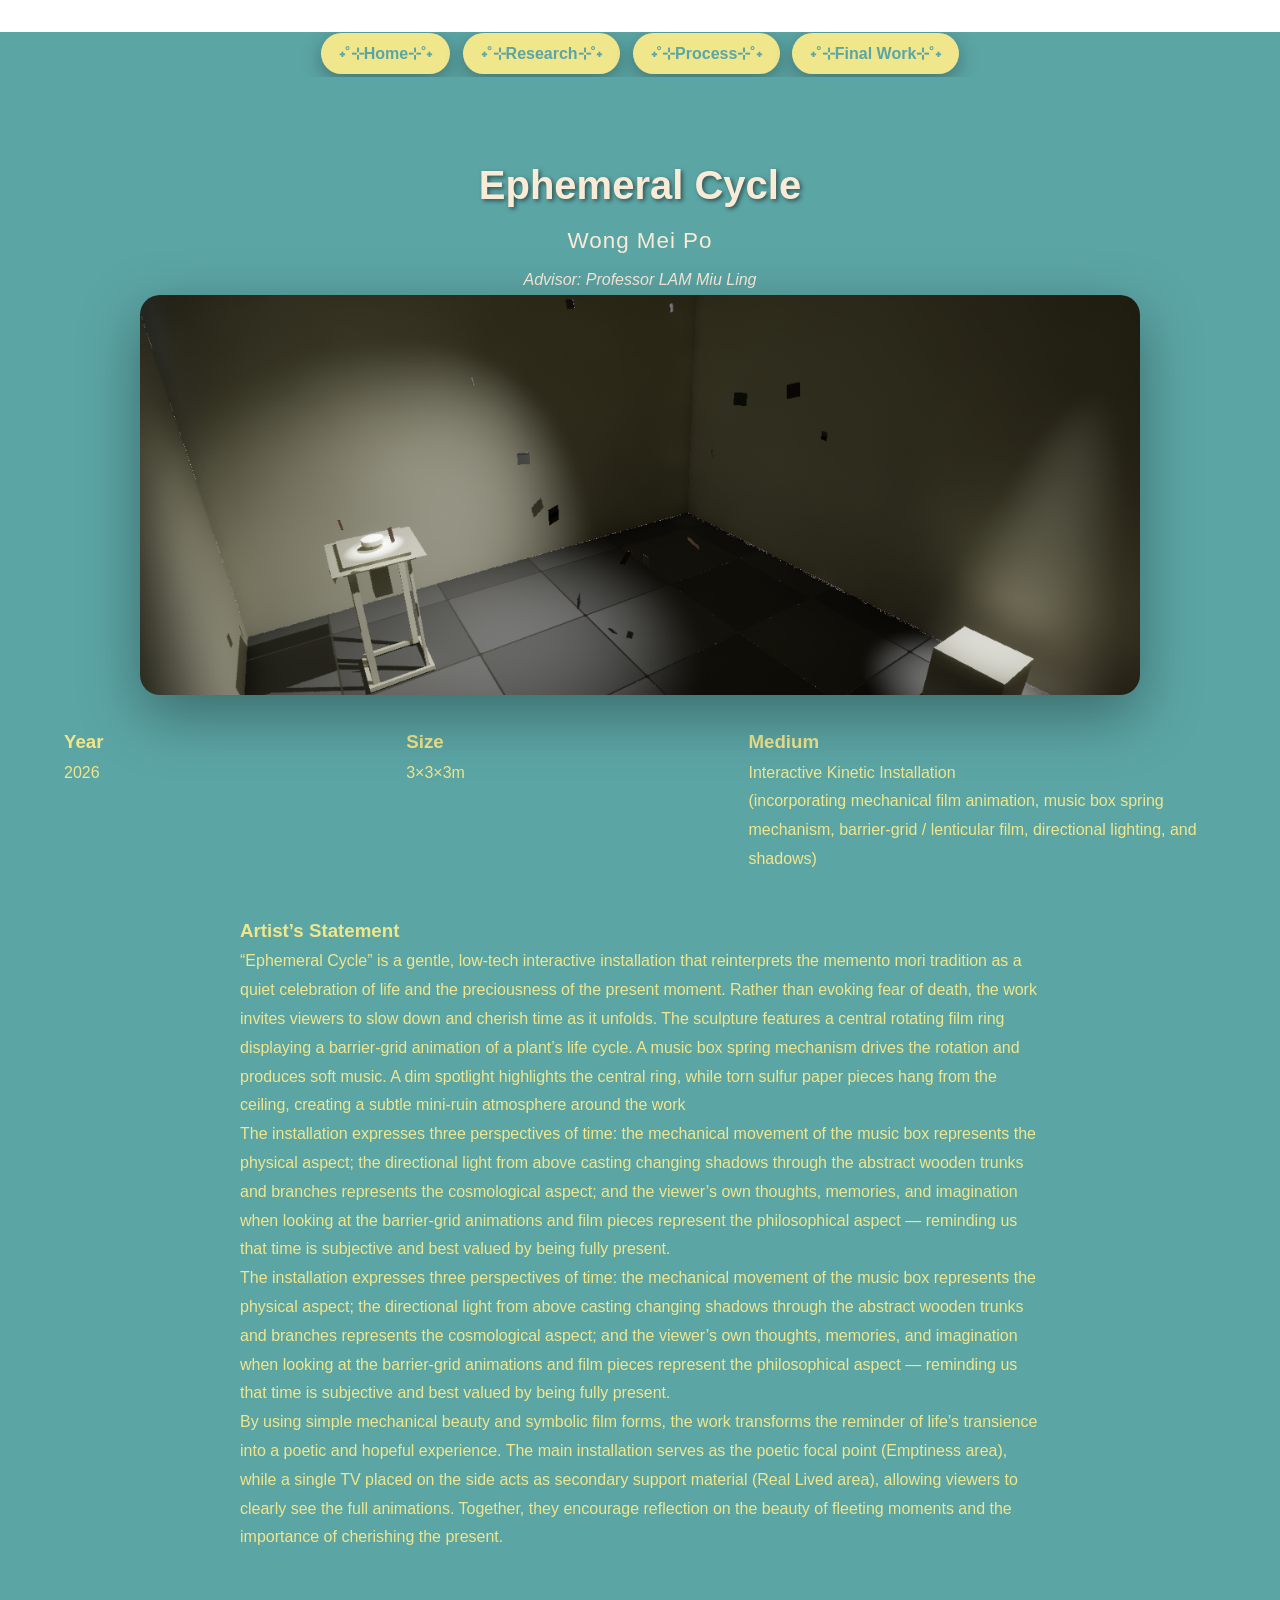
<file: index.html>
<!DOCTYPE html>
<html lang="en">

<head>
    <meta charset="UTF-8">
    <meta name="viewport" content="width=device-width, initial-scale=1.0">
    <title>Home - Ephemeral Cycle</title>
    <script src="https://d3js.org/d3.v7.min.js"></script>
    <link rel="stylesheet" href="style.css">
</head>

<body>

    <nav>
        <ul>
            <li><a href="index.html" class="view-more-btn">˖˚⊹Home⊹˚˖</a></li>
            <li><a href="research.html" class="view-more-btn">˖˚⊹Research⊹˚˖</a></li>
            <li><a href="process.html" class="view-more-btn">˖˚⊹Process⊹˚˖</a></li>
            <li><a href="final-work.html" class="view-more-btn">˖˚⊹Final Work⊹˚˖</a></li>
        </ul>
    </nav>

    <section id="home">
        <h1>Ephemeral Cycle</h1>

        <div class="project-credits">
            <p class="artist-name">Wong Mei Po</p>
            <p class="advisor-name">Advisor: Professor LAM Miu Ling</p>
            <!-- Carousel for automatic playing photos -->
            <div class="carousel">
                <div class="carousel-inner">
                    <div class="carousel-item"><img src="images/Mid April 2026_01.png"></div>
                    <div class="carousel-item"><img src="images/Mid April 2026_02.png"></div>
                    <div class="carousel-item"><img src="images/Mid April 2026_03.png"></div>
                </div>
            </div>
            <div class="info-container">
                <div class="info-item">
                    <h3>Year</h3>
                    <div>2026</div>
                </div>

                <div class="info-item">
                    <h3>Size</h3>
                    <div>3×3×3m</div>
                </div>

                <div class="info-item">
                    <h3>Medium</h3>
                    <div>Interactive Kinetic Installation</div>
                    <p>(incorporating mechanical film animation, music box spring mechanism, barrier-grid / lenticular
                        film, directional lighting, and shadows)</p>
                </div>
            </div>
        </div>
        </div>

        <div class="artist-statement">
            <div class="artist-statement">
                <h3>Artist’s Statement</h3>
                <p>“Ephemeral Cycle” is a gentle, low-tech interactive installation that reinterprets the memento mori
                    tradition as a quiet celebration of life and the preciousness of the present moment. Rather than
                    evoking
                    fear of death, the work invites viewers to slow down and cherish time as it unfolds.
                    The sculpture features a central rotating film ring displaying a barrier-grid animation of a plant’s
                    life cycle. A music box spring mechanism drives the rotation and produces soft music. A dim
                    spotlight
                    highlights the central ring, while torn sulfur paper pieces hang from the ceiling, creating a subtle
                    mini-ruin atmosphere around the work</p>
                <p>The installation expresses three perspectives of time: the mechanical movement of the music box
                    represents the physical aspect; the directional light from above casting changing shadows through
                    the
                    abstract wooden trunks and branches represents the cosmological aspect; and the viewer’s own
                    thoughts,
                    memories, and imagination when looking at the barrier-grid animations and film pieces represent the
                    philosophical aspect — reminding us that time is subjective and best valued by being fully present.
                </p>
                <p>The installation expresses three perspectives of time: the mechanical movement of the music box
                    represents the physical aspect; the directional light from above casting changing shadows through
                    the
                    abstract wooden trunks and branches represents the cosmological aspect; and the viewer’s own
                    thoughts,
                    memories, and imagination when looking at the barrier-grid animations and film pieces represent the
                    philosophical aspect — reminding us that time is subjective and best valued by being fully present.
                </p>
                <p>By using simple mechanical beauty and symbolic film forms, the work transforms the reminder of life’s
                    transience into a poetic and hopeful experience. The main installation serves as the poetic focal
                    point
                    (Emptiness area), while a single TV placed on the side acts as secondary support material (Real
                    Lived area), allowing viewers to clearly see the full animations. Together, they encourage
                    reflection on
                    the beauty of fleeting moments and the importance of cherishing the present.</p>
            </div>

    </section>

    <!-- Back to Top -->
    <button id="back-to-top" title="Back to Top">^</button>

    <!-- Loader -->
    <div id="loader">
        <div class="hourglass"></div>
        <p>It is almost done! Please wait~</p>
    </div>

    <script>
        // Back to top
        const btt = document.getElementById('back-to-top');
        window.addEventListener('scroll', () => {
            btt.classList.toggle('show', window.scrollY > 500);
        });
        btt.onclick = () => window.scrollTo({ top: 0, behavior: 'smooth' });

        // Loader
        window.addEventListener('load', () => {
            document.body.classList.add('loaded');
        });

        // Simple carousel autoplay
        const carouselInner = document.querySelector('.carousel-inner');
        const items = document.querySelectorAll('.carousel-item');
        let current = 0;
        const intervalTime = 3000; // 3 seconds
        let slideInterval;

        const nextSlide = () => {
            current = (current + 1) % items.length;
            carouselInner.style.transform = `translateX(-${current * 100}%)`;
        };

        const startSlide = () => {
            slideInterval = setInterval(nextSlide, intervalTime);
        };

        startSlide();
    </script>
</body>

</html>
</file>
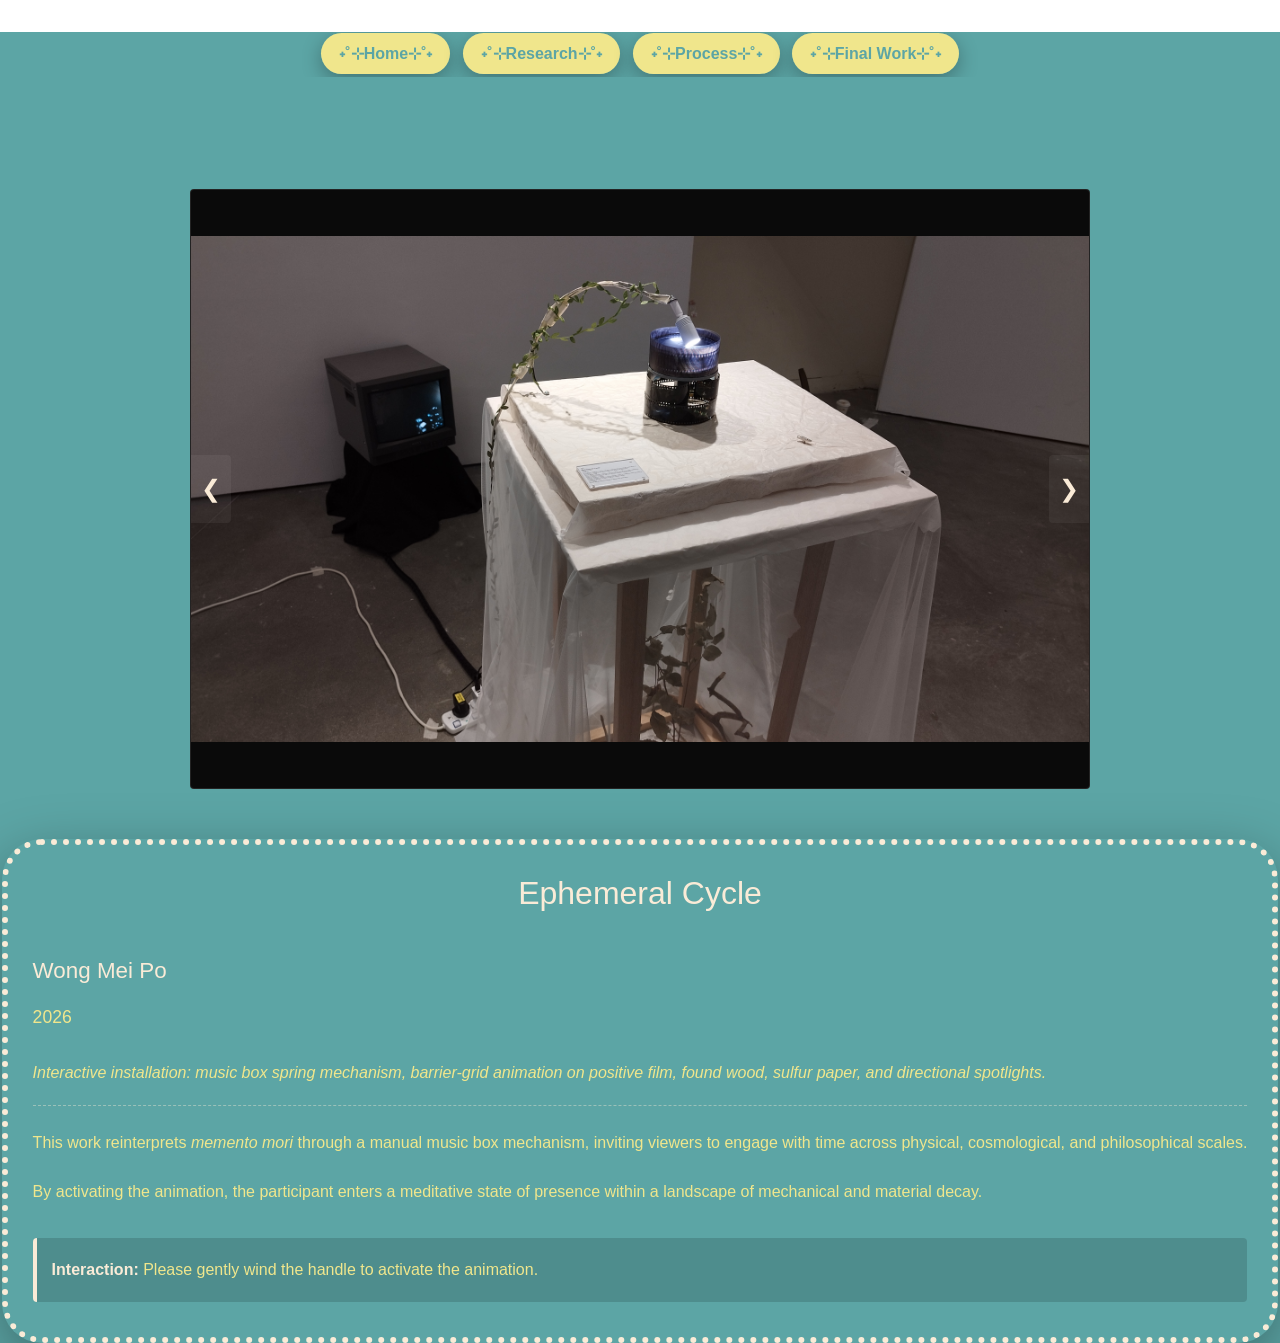
<file: final-work.html>
<!DOCTYPE html>
<html lang="en">

<head>
    <meta charset="UTF-8">
    <meta name="viewport" content="width=device-width, initial-scale=1.0">
    <title>Final Work - Ephemeral Cycle</title>
    <link rel="stylesheet" href="style.css">
</head>

<body>

    <nav>
        <ul>
            <li><a href="index.html" class="view-more-btn">˖˚⊹Home⊹˚˖</a></li>
            <li><a href="research.html" class="view-more-btn">˖˚⊹Research⊹˚˖</a></li>
            <li><a href="process.html" class="view-more-btn">˖˚⊹Process⊹˚˖</a></li>
            <li><a href="final-work.html" class="view-more-btn">˖˚⊹Final Work⊹˚˖</a></li>
        </ul>
    </nav>

    <main class="final-work-container">
        
        <section class="final-carousel">
            <div class="carousel-wrapper">
                <div class="carousel-images" id="carousel-images">
                    <div class="carousel-slide"><img src="images/Final01.jpg" alt="Final Work 1"></div>
                    <div class="carousel-slide"><img src="images/Final02.jpg" alt="Final Work 2"></div>
                    <div class="carousel-slide"><img src="images/Final03.jpg" alt="Final Work 3"></div>
                    <div class="carousel-slide"><img src="images/Final04.jpg" alt="Final Work 4"></div>
                </div>
                <button class="nav-btn prev" onclick="moveSlide(-1)">❮</button>
                <button class="nav-btn next" onclick="moveSlide(1)">❯</button>
            </div>
        </section>

        <section class="final-details">
            <div class="process-entry">
                <div class="process-title">Ephemeral Cycle</div>
                
                <div class="process-body">
                    <div class="process-text">
                        <div class="process-points">
                            <div style="font-size: 1.4em; color: antiquewhite; margin-bottom: 5px;">Wong Mei Po</div>
                            <div style="font-size: 1.1em; color: khaki; margin-bottom: 20px;">2026</div>

                            <div style="font-style: italic; border-bottom: 1px dashed rgba(250, 235, 215, 0.4); padding-bottom: 15px; margin-bottom: 20px;">
                                Interactive installation: music box spring mechanism, barrier-grid animation on positive film, found wood, sulfur paper, and directional spotlights.
                            </div>

                            <div>This work reinterprets <em>memento mori</em> through a manual music box mechanism, inviting viewers to engage with time across physical, cosmological, and philosophical scales.</div>
                            <div>By activating the animation, the participant enters a meditative state of presence within a landscape of mechanical and material decay.</div>

                            <div class="interaction-note" style="margin-top: 30px; padding: 15px; background: rgba(0,0,0,0.15); border-left: 4px solid antiquewhite; border-radius: 4px;">
                                <strong>Interaction:</strong> Please gently wind the handle to activate the animation.
                            </div>
                        </div>
                    </div>
                </div>
            </div>
        </section>

    </main>

    <script>
        let currentSlide = 0;
        
        function moveSlide(direction) {
            const container = document.getElementById('carousel-images');
            const slides = document.querySelectorAll('.carousel-slide');
            const totalSlides = slides.length;

            currentSlide = (currentSlide + direction + totalSlides) % totalSlides;
            const offset = -currentSlide * 100;
            container.style.transform = `translateX(${offset}%)`;
        }
    </script>
</body>
</html>
</file>
<file: style.css>
* {
    margin: 0;
    padding: 0;
    box-sizing: border-box;
}

html {
    background: white;
    scroll-behavior: smooth;
}

body {
    background: rgb(92, 165, 165);
    color: khaki;
    font: 16px/1.8 Tahoma, sans-serif;
}

nav {
    margin: 2em auto;
    text-align: center;
    padding: 0 5px;
    overflow-x: auto;
    white-space: nowrap;
}

nav ul {
    display: inline-flex;
    gap: 0.8em;
    list-style: none;
    padding: 8px 0;
}

.view-more-btn {
    padding: 12px 18px;
    background: khaki;
    color: rgb(92, 165, 165);
    font-weight: bold;
    font-size: 1.05em Tahoma, sans-serif;
    border-radius: 50px;
    text-decoration: none;
    transition: all 0.3s;
    box-shadow: 0 6px 20px rgba(0, 0, 0, 0.3);
}

.view-more-btn:hover {
    background: antiquewhite;
    transform: scale(1.05);
}

.info-grid {
    display: grid;
    grid-template-columns: 1fr 2fr;
    /* Year column narrower, Medium wider */
    gap: 50px;
    align-items: start;
}

.info-container {
    display: grid;
    grid-template-columns: 1fr 1fr 1.6fr;
    /* Year | Size | Medium (wider) */
    gap: 50px;
    margin: 30px 0;
}

.info-item {
    min-width: 0;
    /* Helps with text wrapping */
}

/* Main layout for home */
#home {
    padding: 40px 5vw 50px;
    background: rgb(92, 165, 165);
}

#home>h1 {
    text-align: center;
    font-size: 2.5em;
    color: antiquewhite;
    margin-bottom: 20px;
    text-shadow: 2px 2px 4px rgba(0, 0, 0, 0.5);
}

.project-credits {
    text-align: left;
    margin-top: -20px;
    /* Pulls it closer to the H1 title */
    margin-bottom: 40px;
    /* Adds space before the Artist Statement */
}

.artist-name {
    font-size: 1.4rem;
    text-align: center;
    letter-spacing: 1px;
    margin-bottom: 5px;
    color: antiquewhite;
    /* Or your preferred highlight color */
}

.advisor-name {
    font-size: 1rem;
    font-style: italic;
    text-align: center;
    color: antiquewhite;
    /* A slightly softer grey to show hierarchy */
    margin-top: 0;
}

.artist-statement {
    max-width: 800px;
    margin: 0 auto 40px;
    text-align: left;
    font-size: 1em;
    color: khaki;
}

/* Carousel */
.carousel {
    max-width: 1000px;
    margin: 0 auto;
    position: relative;
    overflow: hidden;
    border-radius: 20px;
    box-shadow: 0 20px 60px rgba(0, 0, 0, 0.35);
}

.carousel-inner {
    display: flex;
    transition: transform 0.5s ease;
}

.carousel-item {
    min-width: 100%;
    height: 400px;
    /* Placeholder height */
    background: #ccc;
    /* Placeholder background */
    display: flex;
    align-items: center;
    justify-content: center;
    font-size: 2em;
    color: #333;
}

.carousel-item img {
    width: 100%;
    height: auto;
    object-fit: cover;
}

/* Main layout for process */
#process {
    padding: 40px 5vw 50px;
    background: rgb(92, 165, 165);
}

#process>h2 {
    text-align: center;
    font-size: 2.em;
    color: antiquewhite;
    margin-bottom: 10px;
}

.process-list {
    max-width: 1000px;
    margin: 0 auto;
    display: flex;
    flex-direction: column;
    gap: 25px;
}

.process-entry {
    background: rgb(92, 165, 165);
    border: dotted antiquewhite 6px;
    border-radius: 2.5em;
    padding: 20px 25px;
    box-shadow: 0 20px 60px rgba(0, 0, 0, 0.35);
    transition: all 0.6s ease;
}

.process-entry:hover {
    transform: translateY(-12px);
    box-shadow: 0 40px 90px rgba(0, 0, 0, 0.45);
}

.process-title {
    text-align: center;
    font-size: 2em;
    color: antiquewhite;
    margin-bottom: 25px;
}

.process-body {
    display: flex;
    flex-direction: column;
    gap: 20px;
    align-items: center;
}

@media (min-width: 900px) {
    .process-body {
        flex-direction: row;
        align-items: flex-start;
        justify-content: center;
        gap: 25px;
    }
}

.process-text {
    flex: 1;
    min-width: 0;
    text-align: center;
}

@media (min-width: 900px) {
    .process-text {
        text-align: left;
    }
}

.process-points {
    font-size: 1.em;
    line-height: 2.1;
    color: khaki;
}

.process-points div {
    margin-bottom: 15px;
}

.process-points strong {
    color: antiquewhite;
    font-size: 1.em;
}

.external-links {
    width: 100%;
    margin-top: 30px;
    border-top: 1px dashed antiquewhite;
    padding-top: 20px;
}

.external-links h3 {
    color: antiquewhite;
    font-size: 1.2rem;
    margin-bottom: 15px;
    text-align: center;
}

.link-grid {
    display: flex;
    flex-wrap: wrap;
    gap: 20px;
    justify-content: center;
}

.link-card {
    display: flex;
    align-items: center;
    background: rgba(255, 255, 255, 0.1);
    border: 1px solid khaki;
    border-radius: 10px;
    padding: 10px;
    text-decoration: none;
    width: 280px;
    transition: transform 0.3s ease, background 0.3s ease;
}

.link-card:hover {
    transform: translateY(-5px);
    background: rgba(255, 255, 255, 0.2);
}

.link-card img {
    width: 60px;
    height: 60px;
    object-fit: cover;
    border-radius: 5px;
    margin-right: 15px;
}

.link-info {
    display: flex;
    flex-direction: column;
}

.link-info span {
    color: antiquewhite;
    font-weight: bold;
    font-size: 0.9rem;
}

.link-info small {
    color: khaki;
    font-size: 0.75rem;
}

/* Main layout for research */
#research {
    padding: 40px 5vw 50px;
    background: rgb(92, 165, 165);
}

#research>h2 {
    text-align: center;
    font-size: 2em;
    /* Fixed the .em typo */
    color: antiquewhite;
    margin-bottom: 10px;
}

.research-list {
    max-width: 1000px;
    margin: 0 auto;
    display: flex;
    flex-direction: column;
    gap: 25px;
}

.research-entry {
    background: rgb(92, 165, 165);
    border: dotted antiquewhite 6px;
    border-radius: 2.5em;
    padding: 20px 25px;
    box-shadow: 0 20px 60px rgba(0, 0, 0, 0.35);
    transition: all 0.6s ease;
}

.research-entry:hover {
    transform: translateY(-12px);
    box-shadow: 0 40px 90px rgba(0, 0, 0, 0.45);
}

.research-title {
    text-align: center;
    font-size: 2em;
    color: antiquewhite;
    margin-bottom: 25px;
}

/* This container now keeps everything stacked vertically */
.research-body {
    display: flex;
    flex-direction: column;
    /* Stays vertical */
    gap: 20px;
    align-items: center;
    /* Centers the text block and gallery */
}

/* REMOVED the flex-direction: row from this media query */
@media (min-width: 900px) {
    .research-body {
        /* flex-direction: row; <--- This was the culprit! */
        align-items: center;
        justify-content: center;
        gap: 25px;
    }
}

.research-text {
    width: 100%;
    /* Ensures text takes up full width before gallery starts */
    text-align: center;
}

/* Keep text left-aligned on desktop if you prefer, 
   but it will still be on top of the images */
@media (min-width: 900px) {
    .research-text {
        text-align: left;
    }
}

.research-points {
    font-size: 1em;
    line-height: 2.1;
    color: khaki;
}

.research-points div {
    margin-bottom: 15px;
}

.research-points strong {
    color: antiquewhite;
    font-size: 1em;
}

/* Optional: styling for the gallery images to ensure they look good stacked */
.research-gallery img {
    border-radius: 8px;
    transition: transform 0.3s ease;
}

.research-gallery img:hover {
    transform: scale(1.05);
}

/* D3 Charts - FULLY RESPONSIVE */
.chart-container {
    width: 70%;
    max-width: 600px;
    margin: 0 auto;
}

.chart-container svg {
    width: 70% !important;
    height: auto !important;
    display: block;
}

/* Drawing Lightbox */
#drawing-lightbox {
    display: none;
    position: fixed;
    z-index: 9999;
    inset: 0;
    background: rgba(0, 0, 0, 0.94);
    justify-content: center;
    align-items: center;
    cursor: pointer;
}

#drawing-lightbox img {
    max-width: 70%;
    max-height: 85vh;
    border-radius: 16px;
    box-shadow: 0 20px 60px rgba(0, 0, 0, 0.8);
}

.drawing-close {
    position: absolute;
    top: 30px;
    left: 40px;
    color: #fff;
    font-size: 50bold;
    cursor: pointer;
}

.drawing-nav {
    position: absolute;
    top: 50%;
    font-size: 50px;
    color: #fff;
    cursor: pointer;
    user-select: none;
    padding: 0 20px;
    transform: translateY(-50%);
}

#drawing-prev {
    left: 30px;
}

#drawing-next {
    right: 30px;
}

/* Back to Top */
#back-to-top {
    position: fixed;
    bottom: 35px;
    right: 35px;
    width: 64px;
    height: 64px;
    background: khaki;
    color: rgb(92, 165, 165);
    border: none;
    border-radius: 50%;
    font-size: 32px;
    cursor: pointer;
    box-shadow: 0 10px 35px rgba(0, 0, 0, 0.5);
    opacity: 0;
    visibility: hidden;
    transition: all 0.4s ease;
    z-index: 998;
}

#back-to-top.show {
    opacity: 1;
    visibility: visible;
}

#back-to-top:hover {
    background: antiquewhite;
    transform: scale(1.15);
}

/* Loader */
#loader {
    position: fixed;
    inset: 0;
    background: rgb(92, 165, 165);
    display: flex;
    flex-direction: column;
    align-items: center;
    justify-content: center;
    z-index: 9999;
    color: khaki;
    font-size: 1.8em;
    transition: opacity 0.8s ease-out;
}

.hourglass {
    width: 100px;
    height: 100px;
    border: 12px solid khaki;
    border-radius: 50%;
    border-top-color: transparent;
    border-bottom-color: transparent;
    animation: spin 1.4s linear infinite;
    margin-bottom: 40px;
}

@keyframes spin {
    to {
        transform: rotate(360deg);
    }
}

.loaded #loader {
    opacity: 0;
    visibility: hidden;
    pointer-events: none;
}

/* Add this to your style.css if not already present */
.process-gallery {
    display: flex;
    flex-wrap: wrap;
    gap: 15px;
    margin-top: 15px;
    justify-content: center;
}

/* Update this block in your <style> tag */
.process-gallery img,
.process-gallery video {
    /* <-- Add this line! */
    width: 200px;
    height: 140px;
    object-fit: cover;
    border: 3px solid antiquewhite;
    border-radius: 15px;
    cursor: pointer;
    transition: transform 0.3s;
    background: #000;
    /* Adds a nice black background before the video loads */
}

.process-gallery img:hover,
.process-gallery video:hover {
    /* <-- Add this line too! */
    transform: scale(1.05);
}

.process-gallery img:hover {
    transform: scale(1.1);
}

/* Update these specific sections in your <style> tag */

.timeline-container {
    position: sticky;
    top: 0;
    background: rgba(92, 165, 165, 0.95);
    padding: 15px 40px;
    /* Increased side padding for label safety */
    margin: 20px auto;
    max-width: 90%;
    /* Changed from 1000px to percentage for responsiveness */
    z-index: 100;
    border-radius: 12px;
    box-shadow: 0 4px 15px rgba(0, 0, 0, 0.25);
    box-sizing: border-box;
    /* Ensures padding doesn't add to width */
}

.timeline {
    position: relative;
    height: 22px;
    background: antiquewhite;
    border-radius: 11px;
    margin-bottom: 30px;
    /* Space for labels */
    width: 100%;
}

.timeline-label {
    position: absolute;
    top: 28px;
    left: 50%;
    transform: translateX(-50%);
    font-size: 0.75rem;
    /* Slightly smaller to fit more on mobile */
    color: antiquewhite;
    white-space: nowrap;
    text-shadow: 0 1px 2px rgba(0, 0, 0, 0.3);
    font-weight: bold;
}

.collapsible-wrapper {
    /* This is the 'ceiling' - any content taller than this will be hidden */
    max-height: 200px !important;

    /* This is the 'cloak' - it MUST be hidden to chop off the text */
    overflow: hidden !important;

    position: relative;
    transition: max-height 0.5s ease-in-out;
}

/* This is the 'Fade' effect you are seeing */
.collapsible-wrapper::after {
    content: '';
    position: absolute;
    bottom: 0;
    left: 0;
    width: 100%;
    height: 80px;
    background: linear-gradient(transparent, rgba(0, 0, 0, 0.9));
    /* Adjust color to your bg */
    pointer-events: none;
}

/* When the 'expanded' class is added via JS, the ceiling disappears */
.collapsible-wrapper.expanded {
    max-height: 5000px !important;
    /* A giant number so all text fits */
}

/* Hide the fade effect when expanded */
.collapsible-wrapper.expanded::after {
    display: none;
}

.final-work-container {
    padding-top: 80px;
    /* Adjust this so the carousel starts below the Nav bar */
    display: flex;
    flex-direction: column;
    align-items: center;
}

.final-carousel {
    width: 100%;
    max-width: 900px;
    /* Wider to accommodate horizontal images */
    margin: 0 auto 50px;
}

.carousel-wrapper {
    position: relative;
    overflow: hidden;
    background: #0a0a0a;
    border: 1px solid rgba(255, 255, 255, 0.1);
    border-radius: 4px;

    /* Chrome fix: Use a fixed height or vh to constrain the box */
    height: 70vh;
    max-height: 600px;
    /* Optional: keeps it from getting too huge on big monitors */
    width: 100%;
    display: block;
    /* Changed from flex to block to stabilize the container */
}

.carousel-images {
    display: flex;
    height: 100%;
    width: 100%;
    transition: transform 0.6s cubic-bezier(0.4, 0, 0.2, 1);
}

.carousel-slide {
    min-width: 100%;
    height: 100%;
    display: flex;
    justify-content: center;
    align-items: center;
    overflow: hidden;
    /* Prevents the image from "leaking" out */
}

.carousel-slide img {
    /* Chrome Fix: Strict constraints */
    width: auto;
    height: auto;
    max-width: 100%;
    max-height: 100%;

    object-fit: contain;
    /* Keeps vertical/horizontal aspect ratios correct */
    display: block;
}

/* Nav Buttons - Styled to be less intrusive */
.nav-btn {
    position: absolute;
    top: 50%;
    transform: translateY(-50%);
    background: rgba(255, 255, 255, 0.05);
    color: antiquewhite;
    border: none;
    padding: 20px 10px;
    cursor: pointer;
    font-size: 24px;
    transition: background 0.3s;
    z-index: 10;
}

.nav-btn:hover {
    background: rgba(255, 255, 255, 0.2);
}

.prev {
    left: 0;
    border-radius: 0 4px 4px 0;
}

.next {
    right: 0;
    border-radius: 4px 0 0 4px;
}
</file>
